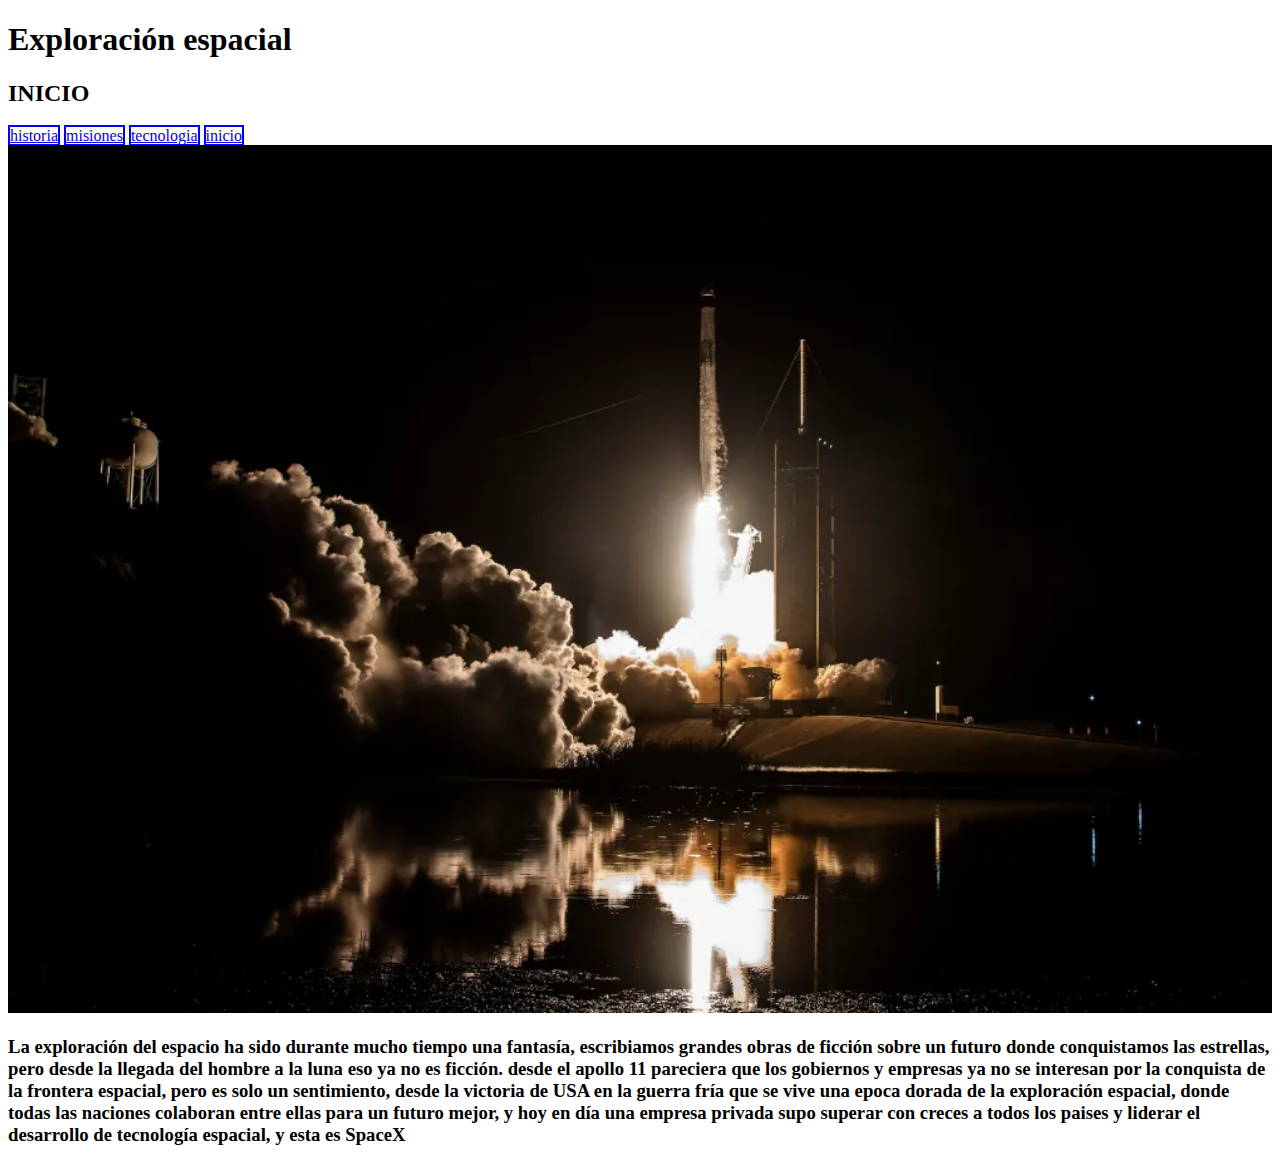
<file: index.html>
<!DOCTYPE html>
<html lang="en">
<head>
    <meta charset="UTF-8">
    <meta http-equiv="X-UA-Compatible" content="IE=edge">
    <meta name="viewport" content="width=device-width, initial-scale=1.0">
    <title>Document</title>
    <link rel="stylesheet" href="style.css">
</head>
<h1>Exploración espacial</h1>
<h2>INICIO</h2>
<body>
    <a href="historia.html">historia</a>
    <a href="misiones.html">misiones</a>
    <a href="tecnologia.html">tecnologia</a>
    <a href="index.html">inicio</a>
    <div>
        <img src="img/Lanzamiento.webp" alt="lanzamiento de un cohete" height="100%" width="100%">
    </div>
    <h3>La exploración del espacio ha sido durante mucho tiempo una fantasía, escribiamos grandes obras de ficción sobre un futuro donde conquistamos las estrellas, pero desde la llegada del hombre a la luna eso ya no es ficción. desde el apollo 11 pareciera que los gobiernos y empresas ya no se interesan por la conquista de la frontera espacial, pero es solo un sentimiento, desde la victoria de USA en la guerra fría que se vive una epoca dorada de la exploración espacial, donde todas las naciones colaboran entre ellas para un futuro mejor, y hoy en día una empresa privada supo superar con creces a todos los paises y liderar el desarrollo de tecnología espacial, y esta es SpaceX</h3>
</body>
</html>
</file>
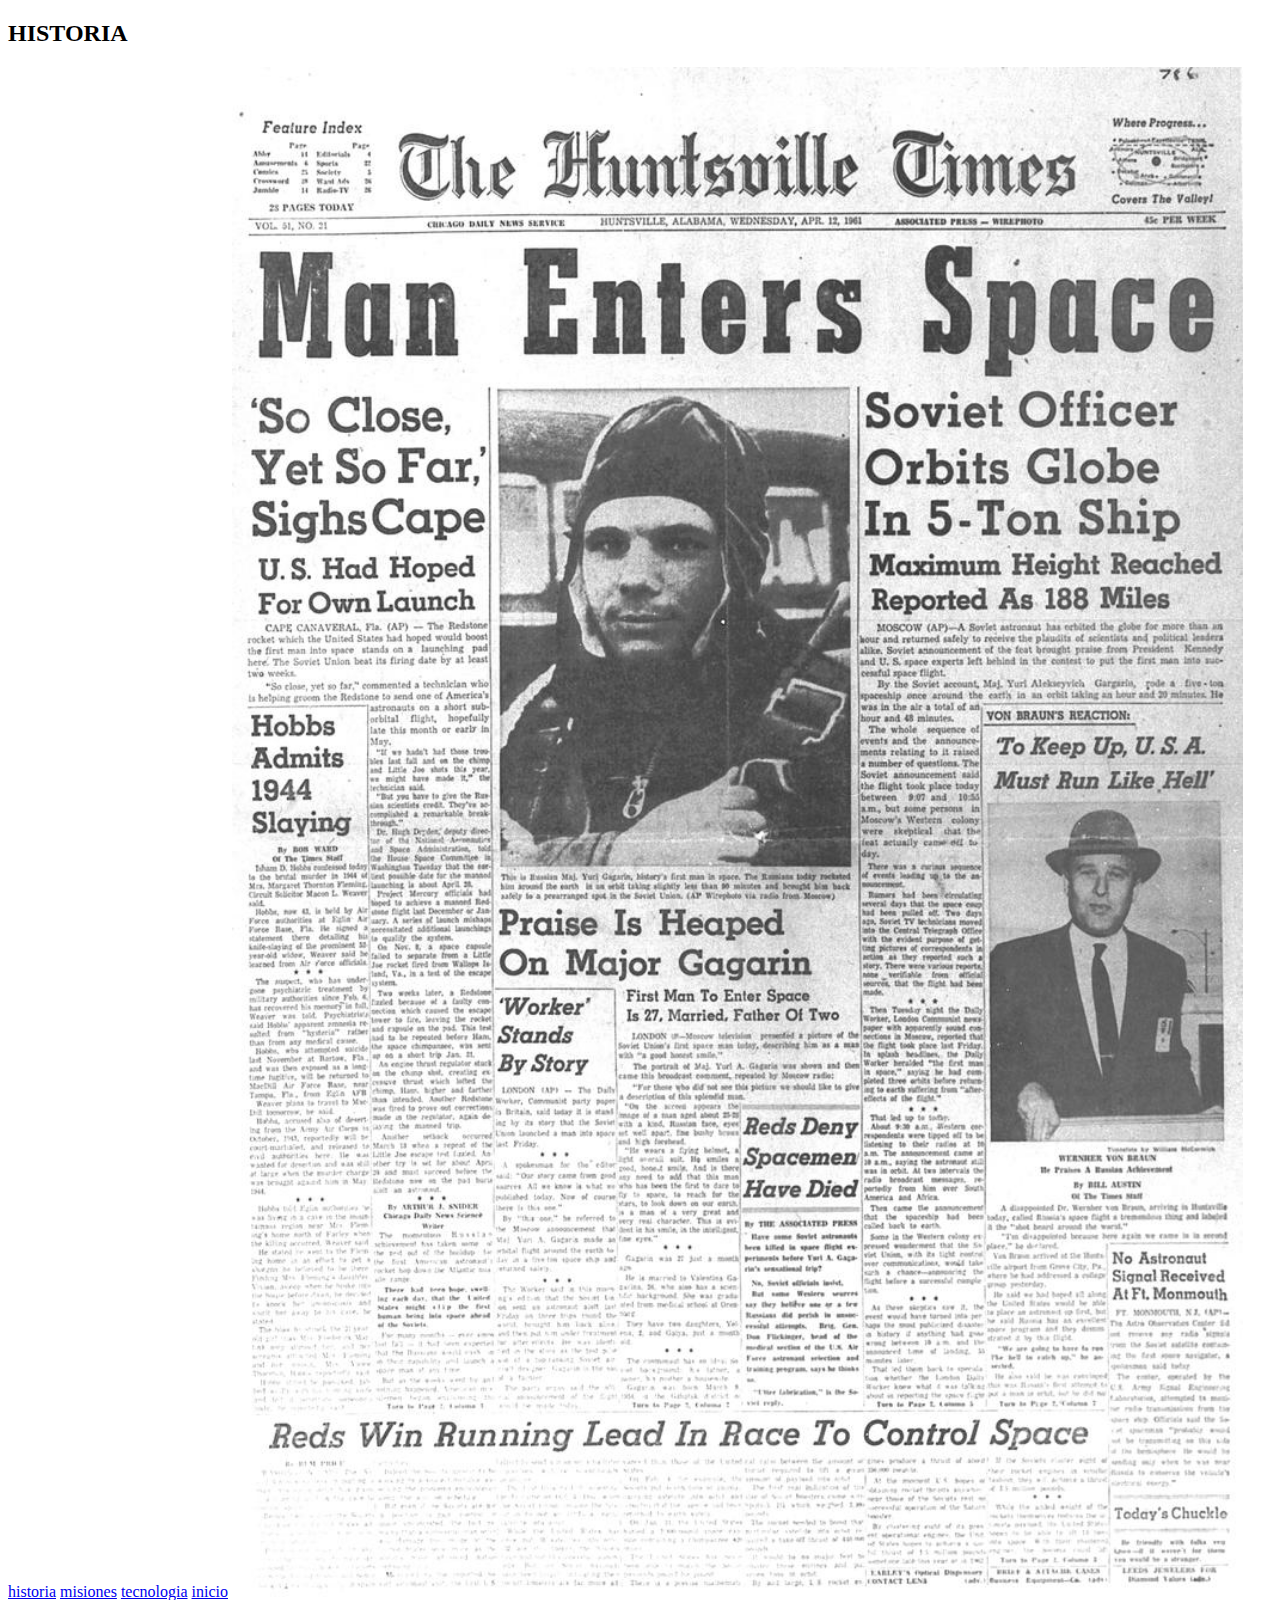
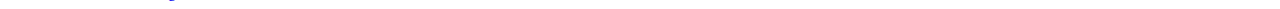
<file: historia.html>
<!DOCTYPE html>
<html lang="en">
<head>
    <meta charset="UTF-8">
    <meta http-equiv="X-UA-Compatible" content="IE=edge">
    <meta name="viewport" content="width=, initial-scale=1.0">
    <title>Document</title>
</head>
<h2>HISTORIA</h2>
<body>
    <a href="historia.html">historia</a>
    <a href="misiones.html">misiones</a>
    <a href="tecnologia.html">tecnologia</a>
    <a href="index.html">inicio</a>
    <img src="img/gagarin.jpg" alt="Noticia de la llegada de Yuri Gagarin al espacio" height="80%" width="80%">

</body>
</html>
</file>
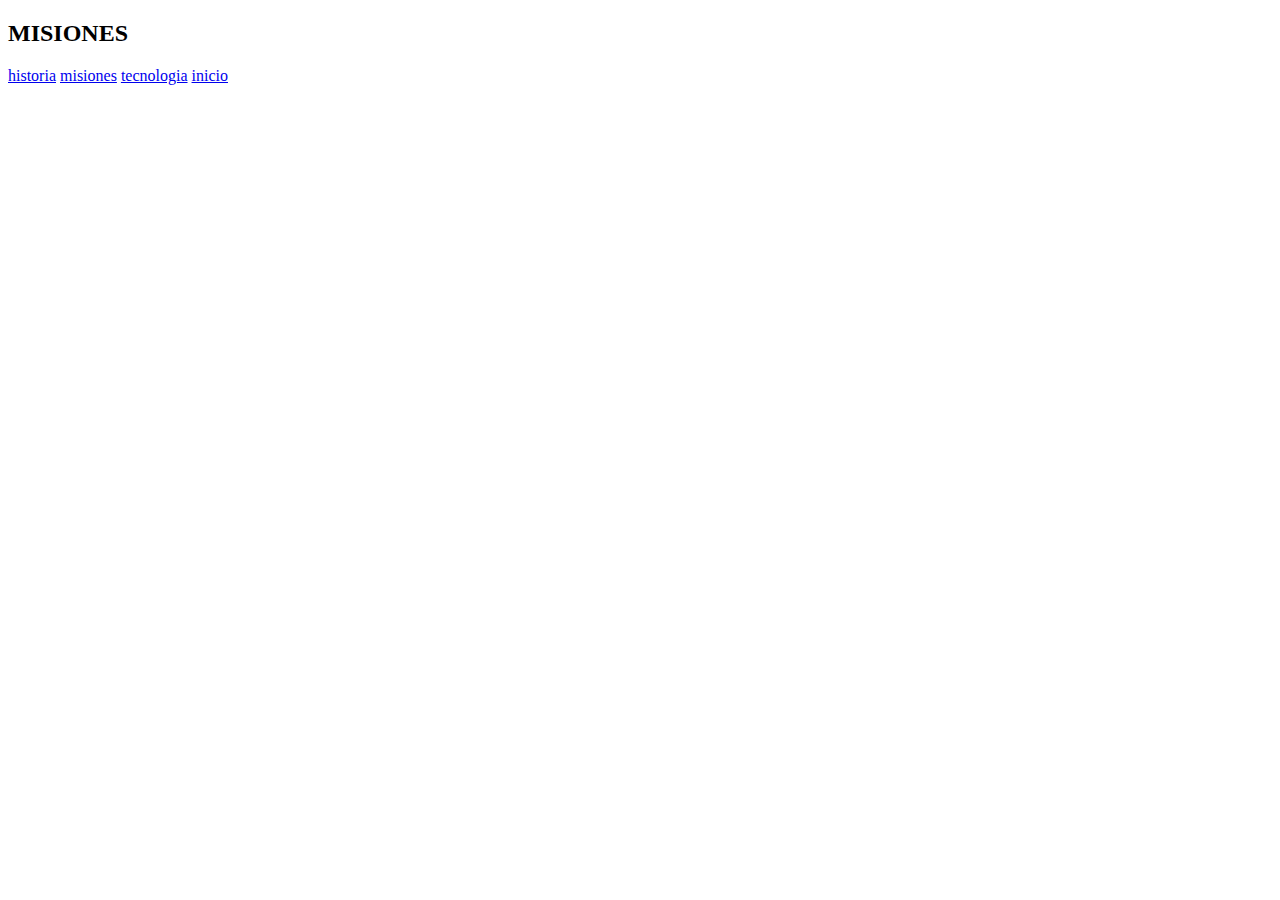
<file: misiones.html>
<!DOCTYPE html>
<html lang="en">
<head>
    <meta charset="UTF-8">
    <meta http-equiv="X-UA-Compatible" content="IE=edge">
    <meta name="viewport" content="width=device-width, initial-scale=1.0">
    <title>Document</title>
</head>
<h2>MISIONES</h2>
<body>
    <a href="historia.html">historia</a>
    <a href="misiones.html">misiones</a>
    <a href="tecnologia.html">tecnologia</a>
    <a href="index.html">inicio</a>
</body>
</html>
</file>
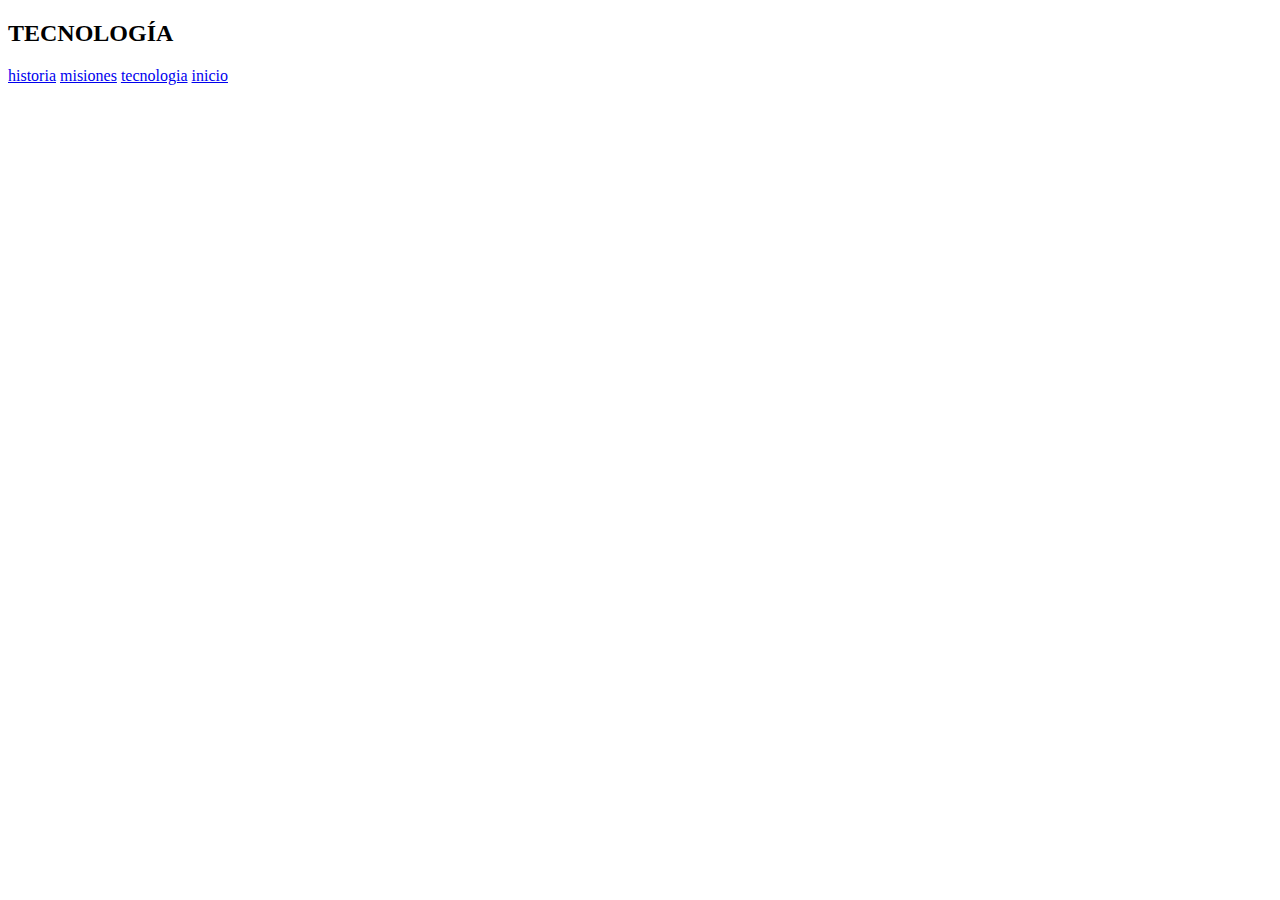
<file: tecnologia.html>
<!DOCTYPE html>
<html lang="en">
<head>
    <meta charset="UTF-8">
    <meta http-equiv="X-UA-Compatible" content="IE=edge">
    <meta name="viewport" content="width=device-width, initial-scale=1.0">
    <title>Document</title>
</head>
<h2>TECNOLOGÍA</h2>
<body>
    <a href="historia.html">historia</a>
    <a href="misiones.html">misiones</a>
    <a href="tecnologia.html">tecnologia</a>
    <a href="index.html">inicio</a>
</body>
</html>
</file>
<file: style.css>
body{

}
a {
    border: 2px solid;
    
}
</file>
